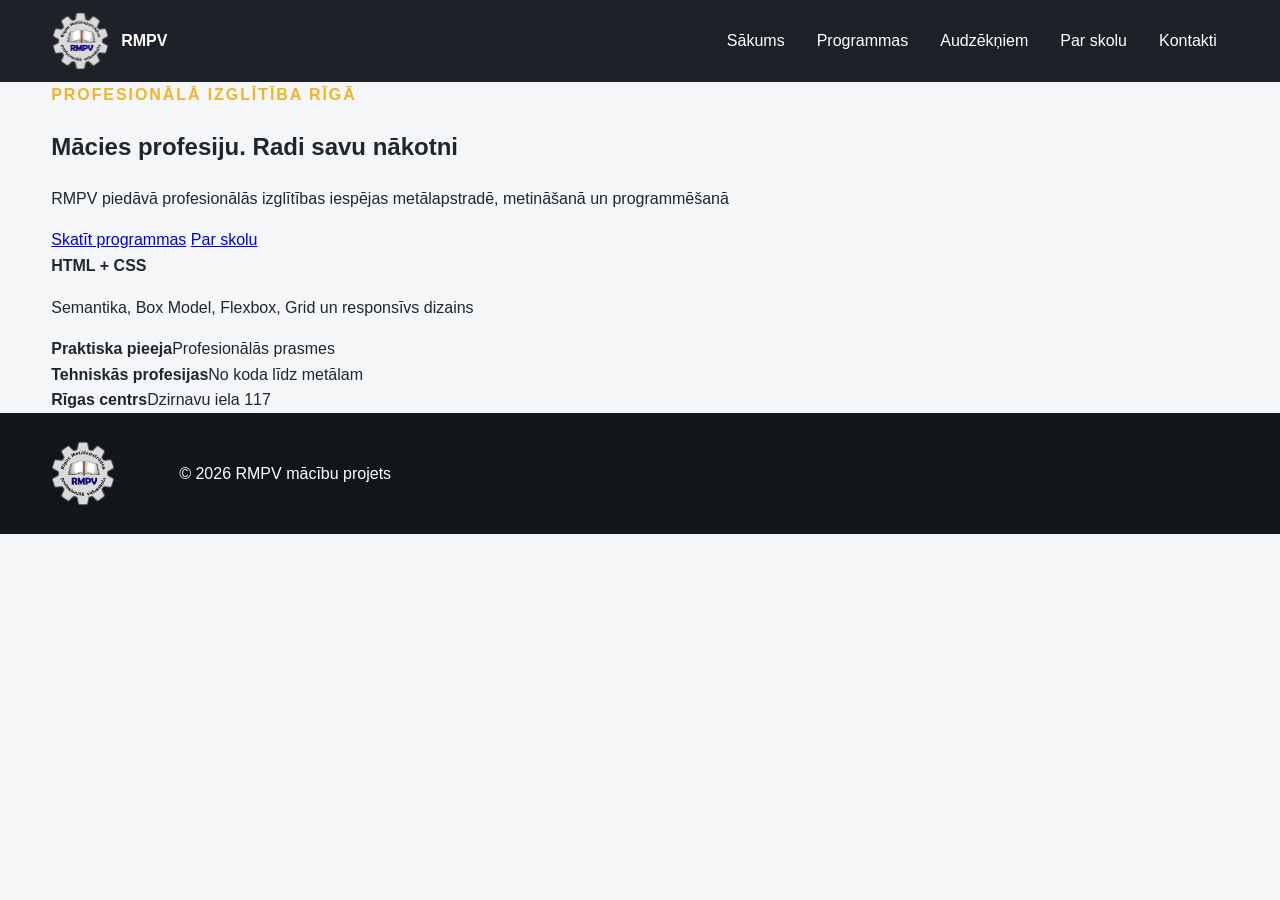
<file: index.html>
<!DOCTYPE html>
<html lang="lv">
<head>
    <meta charset="UTF-8">
    <meta name="viewport" content="width=device-width, initial-scale=1.0">
    <meta name="description" content="RMPV HTML un CSS macību projekts">
    <meta name="keywords" content="RMPV, HTML, CSS, programmēšana">
    <title>RMPV | Mācību projekts</title>
    <link rel="icon" href="assets/favicon.svg" type="image/svg+xml">
    <link rel="stylesheet" href="css/main.css">
</head>
<body>
    <header class="site-header">
        <div class="container navbar">
            <a class="brand" href="index.html">
                <img class="brand-logo" src="assets/rmpv-logo.png" alt="RMPV logotips">
                <span>RMPV</span>
            </a>

            <nav aria-label="Galvenā navigācija">
                <ul class="nav-links">
                    <li><a class="active" aria-current="page" href="index.html">Sākums</a></li>
                    <li><a href="programmas.html">Programmas</a></li>
                    <li><a href="audzekniem.html">Audzēkņiem</a></li>
                    <li><a href="par-skolu.html">Par skolu</a></li>
                    <li><a href="kontakti.html">Kontakti</a></li>
                </ul>
            </nav>
        </div>
    </header>
    <main id="sakums">
        <section class="hero">
            <div class="container hero-grid">
                <div>
                    <span class="eyebrow">Profesionālā izglītība Rīgā</span>
                    <h1>Mācies profesiju. Radi savu nākotni</h1>
                    <p>RMPV piedāvā profesionālās izglītības iespējas metālapstradē, metināšanā un programmēšanā</p>
                    <div class="hero-actions">
                        <a class="btn btn-primary" href="programmas.html">Skatīt programmas</a>
                        <a class="btn btn-ghost" href="par-skolu.html">Par skolu</a>
                    </div> 
                </div>
            
                <div class="hero-panel">
                    <strong>HTML + CSS</strong>
                    <p>Semantika, Box Model, Flexbox, Grid un responsīvs dizains</p>
                </div>
            </div>
        </section>

        <section class="feature-strip">
            <div class="container features">
                <div><strong>Praktiska pieeja</strong><span>Profesionālās prasmes</span></div>
                <div><strong>Tehniskās profesijas</strong><span>No koda līdz metālam</span></div>
                <div><strong>Rīgas centrs</strong><span>Dzirnavu iela 117</span></div>
            </div>
        </section>
    </main>

    <footer class="site-footer">
        <div class="container footer-row">
            <img src="assets/rmpv-logo.png" alt="RMPV logotips">
            <p>&copy; 2026 RMPV mācību projets</p>
        </div>
    </footer>
    
</body>
</html>
</file>
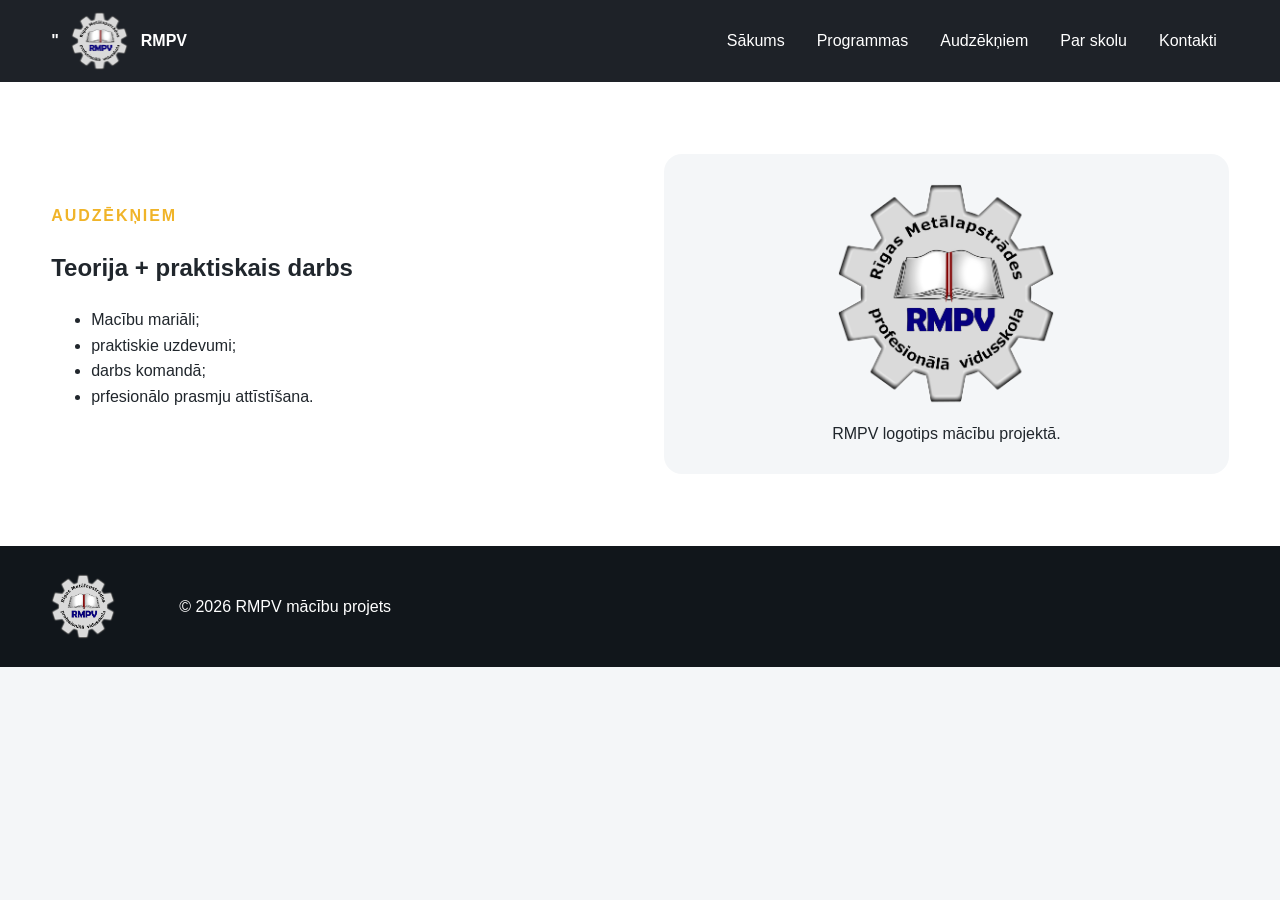
<file: audzekniem.html>
<!DOCTYPE html>
<html lang="lv">
<head>
    <meta charset="UTF-8">
    <meta name="viewport" content="width=device-width, initial-scale=1.0">
    <meta name="description" content="RMPV HTML un CSS macību projekts">
    <meta name="keywords" content="RMPV, HTML, CSS, programmēšana">
    <title>RMPV | Audzēkņiem</title>
    <link rel="icon" href="assets/favicon.svg" type="image/svg+xml">
	<link rel="stylesheet" href="css/main.css">
    <link rel="stylesheet" href="css/audzekniem.css">
</head>
<body>
    <header class="site-header">
        <div class="container navbar">
            <a class="brand" href="index.html">"
                <img class="brand-logo" src="assets/rmpv-logo.png" alt="RMPV logotips">
                <span>RMPV</span>
            </a>

            <nav aria-label="Galvenā navigācija">
                <ul class="nav-links">
                    <li><a href="index.html">Sākums</a></li>
                    <li><a href="programmas.html">Programmas</a></li>
                    <li><a class="active" aria-current="page" href="audzekniem.html">Audzēkņiem</a></li>
                    <li><a href="par-skolu.html">Par skolu</a></li>
                    <li><a href="kontakti.html">Kontakti</a></li>
                </ul>
            </nav>
        </div>
    </header>

    <main>
        <section class="section alt" id="audzekniem">
            <div class="container two-col">
                <div>
                    <span class="eyebrow">Audzēkņiem</span>
                    <h2>Teorija + praktiskais darbs</h2>
                    <ul>
                        <li>Macību mariāli;</li>
                        <li>praktiskie uzdevumi;</li>
                        <li>darbs komandā;</li>
                        <li>prfesionālo prasmju attīstīšana.</li>
                    </ul>
                </div>
                <figure class="logo-card">
                    <img src="assets/rmpv-logo.png" alt="RMPV logotips">
                    <figcaption>RMPV logotips mācību projektā.</figcaption>
                </figure>
            </div>
        </section>

    </main>

    <footer class="site-footer">
        <div class="container footer-row">
            <img src="assets/rmpv-logo.png" alt="RMPV logotips">
            <p>&copy; 2026 RMPV mācību projets</p>
        </div>
    </footer>
</body>
</html>
</file>
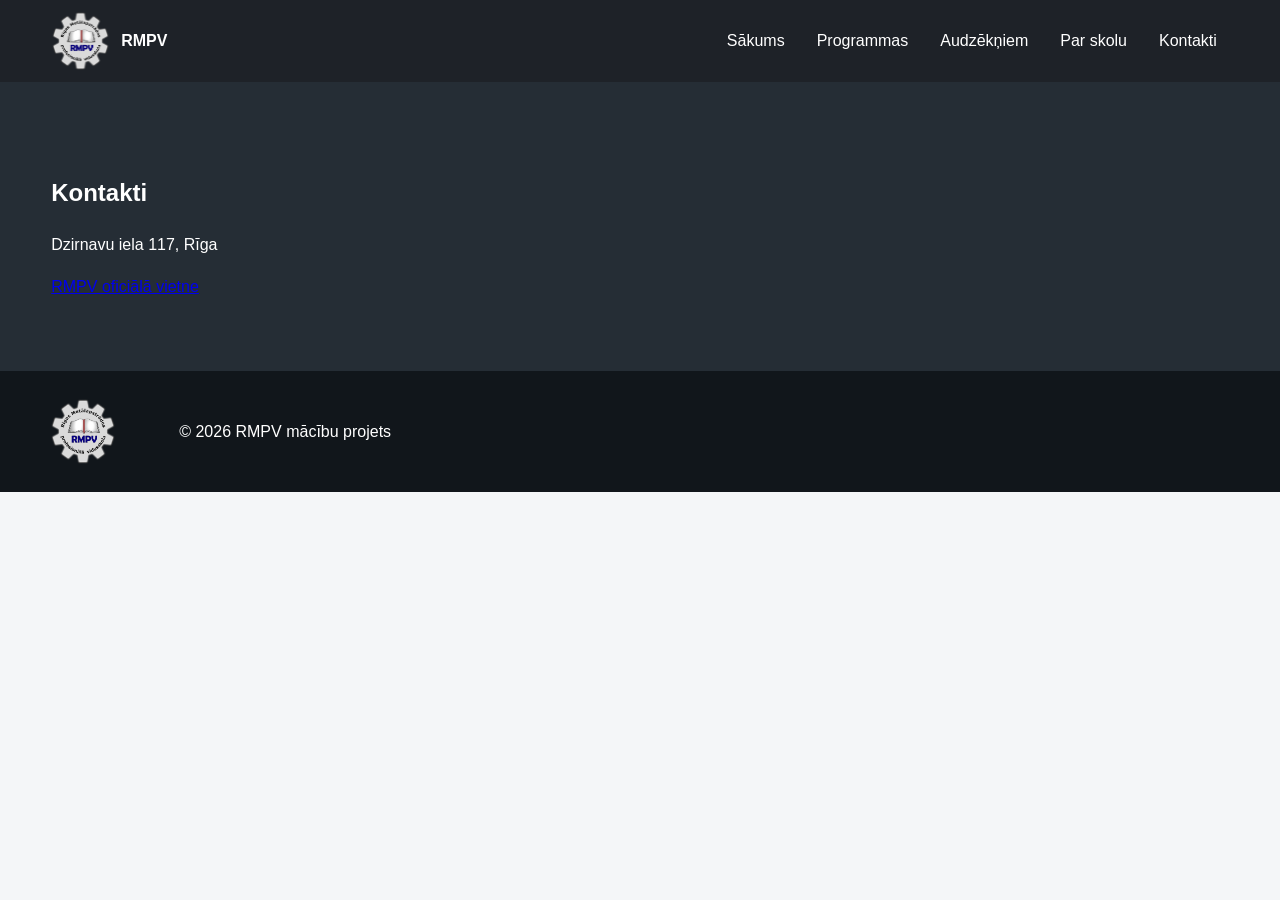
<file: kontakti.html>
<!DOCTYPE html>
<html lang="lv">
<head>
    <meta charset="UTF-8">
    <meta name="viewport" content="width=device-width, initial-scale=1.0">
    <meta name="description" content="RMPV HTML un CSS macību projekts">
    <meta name="keywords" content="RMPV, HTML, CSS, programmēšana">
    <title>RMPV | Kontakti</title>
    <link rel="icon" href="assets/favicon.svg" type="image/svg+xml">
	<link rel="stylesheet" href="css/main.css">
	<link rel="stylesheet" href="css/kontakti.css">

</head>
<body>
    <header class="site-header">
        <div class="container navbar">
            <a class="brand" href="index.html">
                <img class="brand-logo" src="assets/rmpv-logo.png" alt="RMPV logotips">
                <span>RMPV</span>
            </a>

            <nav aria-label="Galvenā navigācija">
                <ul class="nav-links">
                    <li><a href="index.html">Sākums</a></li>
                    <li><a href="programmas.html">Programmas</a></li>
                    <li><a href="audzekniem.html">Audzēkņiem</a></li>
                    <li><a href="par-skolu.html">Par skolu</a></li>
                    <li><a class="active" aria-current="page" href="kontakti.html">Kontakti</a></li>
                </ul>
            </nav>
        </div>
    </header>

    <main>
        <section class="section contact" id="kontakti">
            <div class="container">
                <h2>Kontakti</h2>
                <p>Dzirnavu iela 117, Rīga</p>
                <a href="https://www.rmpv.lv/" target="_blank" rel="noopener">RMPV oficiālā vietne</a>
            </div>
        </section>
    </main>
    
    <footer class="site-footer">
        <div class="container footer-row">
            <img src="assets/rmpv-logo.png" alt="RMPV logotips">
            <p>&copy; 2026 RMPV mācību projets</p>
        </div>
    </footer>
</body>
</html>
</file>
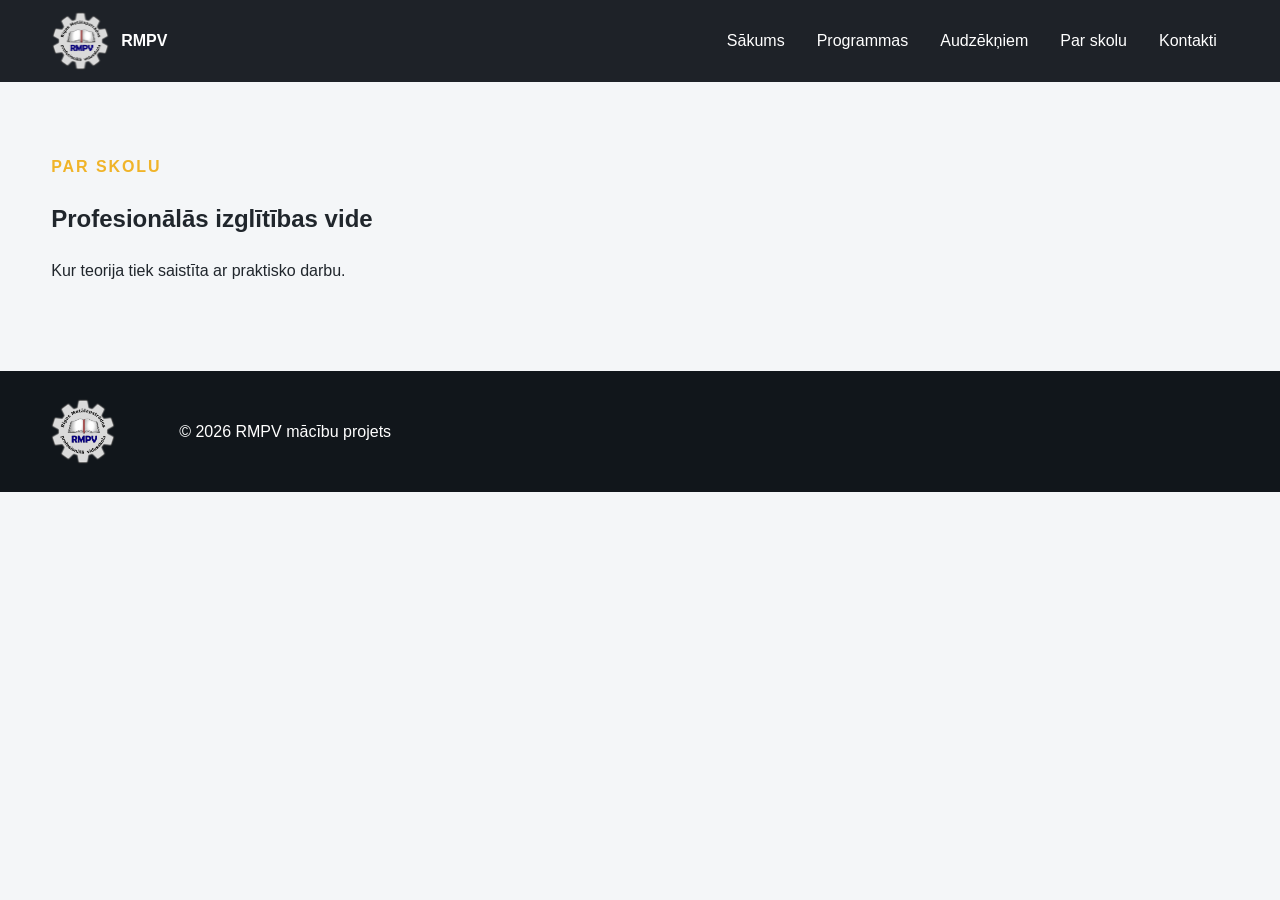
<file: par-skolu.html>
<!DOCTYPE html>
<html lang="lv">
<head>
    <meta charset="UTF-8">
    <meta name="viewport" content="width=device-width, initial-scale=1.0">
    <meta name="description" content="RMPV HTML un CSS macību projekts">
    <meta name="keywords" content="RMPV, HTML, CSS, programmēšana">
    <title>RMPV | Par skolu</title>
    <link rel="icon" href="assets/favicon.svg" type="image/svg+xml">
	<link rel="stylesheet" href="css/main.css">
</head>
<body>
    <header class="site-header">
        <div class="container navbar">
            <a class="brand" href="index.html">
                <img class="brand-logo" src="assets/rmpv-logo.png" alt="RMPV logotips">
                <span>RMPV</span>
            </a>

            <nav aria-label="Galvenā navigācija">
                <ul class="nav-links">
                    <li><a href="index.html">Sākums</a></li>
                    <li><a href="programmas.html">Programmas</a></li>
                    <li><a href="audzekniem.html">Audzēkņiem</a></li>
                    <li><a class="active" aria-current="page" href="par-skolu.html">Par skolu</a></li>
                    <li><a href="kontakti.html">Kontakti</a></li>
                </ul>
            </nav>
        </div>
    </header>

    <main>
        <section class="section" id="par-skolu">
            <div class="container">
                <span class="eyebrow">Par skolu</span>
                <h2>Profesionālās izglītības vide</h2>
                <p>Kur teorija tiek saistīta ar praktisko darbu.</p>
            </div>
        </section>

    </main>
    
    <footer class="site-footer">
        <div class="container footer-row">
            <img src="assets/rmpv-logo.png" alt="RMPV logotips">
            <p>&copy; 2026 RMPV mācību projets</p>
        </div>
    </footer>
</body>
</html>
</file>
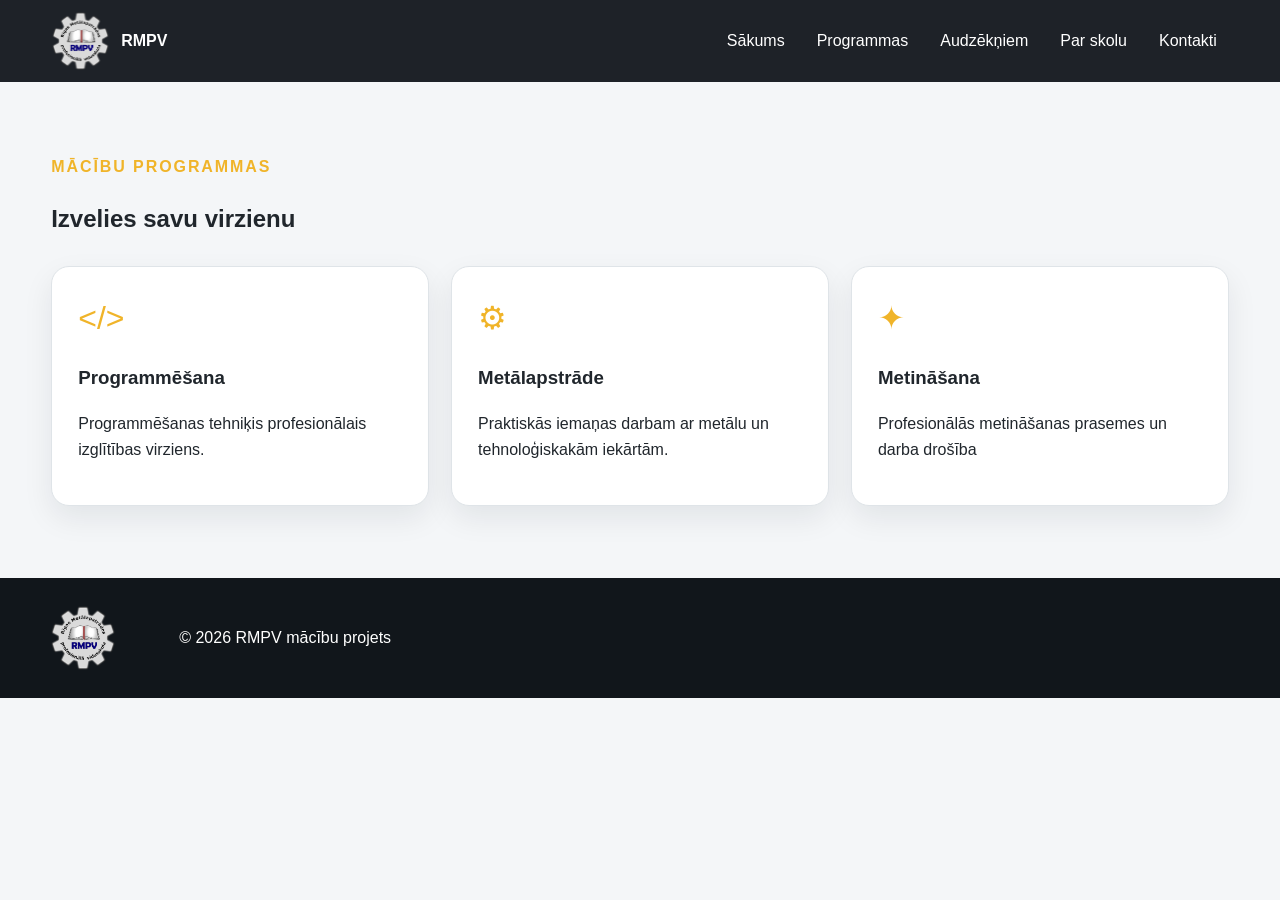
<file: programmas.html>
<!DOCTYPE html>
<html lang="lv">
<head>
    <meta charset="UTF-8">
    <meta name="viewport" content="width=device-width, initial-scale=1.0">
    <meta name="description" content="RMPV HTML un CSS macību projekts">
    <meta name="keywords" content="RMPV, HTML, CSS, programmēšana">
    <title>RMPV | Programmas</title>
    <link rel="icon" href="assets/favicon.svg" type="image/svg+xml">
	<link rel="stylesheet" href="css/main.css">
    <link rel="stylesheet" href="css/programmas.css">
</head>
<body>
    <header class="site-header">
        <div class="container navbar">
            <a class="brand" href="index.html">
                <img class="brand-logo" src="assets/rmpv-logo.png" alt="RMPV logotips">
                <span>RMPV</span>
            </a>

            <nav aria-label="Galvenā navigācija">
                <ul class="nav-links">
                    <li><a href="index.html">Sākums</a></li>
                    <li><a class="active" aria-current="page" href="programmas.html">Programmas</a></li>
                    <li><a href="audzekniem.html">Audzēkņiem</a></li>
                    <li><a href="par-skolu.html">Par skolu</a></li>
                    <li><a href="kontakti.html">Kontakti</a></li>
                </ul>
            </nav>
        </div>
    </header>

    <main>
        <section class="section" id="programmas">
            <div class="container">
                <span class="eyebrow">Mācību programmas</span>
                <h2>Izvelies savu virzienu</h2>
                <div class="card-grid">
                    <article class="card">
                        <div class="card-icon">&lt;/&gt;</div>
                        <h3>Programmēšana</h3>
                        <p>Programmēšanas tehniķis profesionālais izglītības virziens.</p>
                    </article>
                    <article class="card">
                        <div class="card-icon">⚙</div>
                        <h3>Metālapstrāde</h3>
                        <p>Praktiskās iemaņas darbam ar metālu un tehnoloģiskakām iekārtām.</p>
                    </article>
                    <article class="card">
                        <div class="card-icon">✦</div>
                        <h3>Metināšana</h3>
                        <p>Profesionālās metināšanas prasemes un darba drošība</p>
                    </article>
                </div>
            </div>
        </section>
    </main>
    
    <footer class="site-footer">
        <div class="container footer-row">
            <img src="assets/rmpv-logo.png" alt="RMPV logotips">
            <p>&copy; 2026 RMPV mācību projets</p>
        </div>
    </footer>
</body>
</html>
</file>
<file: css/main.css>
* {
    box-sizing: border-box;
}

html {
    scroll-behavior: smooth;
}

body {
    margin: 0;
    font-family: Arial, sans-serif;
    line-height: 1.6;
    color: #20262c;
    background: #f4f6f8;
}

img {
    display: block;
    max-width: 100%;
}

.site-header {
    position: sticky;
    top: 0;
    z-index: 10;
    background: rgba(21, 26, 32, 0.96);
}

.container {
    width: min(92%, 1180px);
    margin-inline: auto;
}

.navbar {
    min-height: 82px;
    display: flex;
    align-items: center;
    justify-content: space-between;
    gap: 24px;
}

.brand {
    display: flex;
    align-items: center;
    gap: 12px;
    color: white;
    font-weight: 800;
    text-decoration: none;
}

.brand-logo {
    width: 58px;
    height: 58px;
    object-fit: contain;
}

.nav-links {
    display: flex;
    flex-wrap: wrap;
    gap: 8px;
    margin: 0;
    padding: 0;
    list-style: none;
}

.nav-links a {
    padding: 10px 12px;
    color: white;
    text-decoration: none;
    border-radius: 10px;
}

.nav-links a:hover,
.nav-links a:focus {
    color: rgb(225, 207, 9);
    background: rgba(240, 180, 41, 0.14);
}

.section {
    padding: 72px 0;
}

.eyebrow {	/* nav failā kontakti.html */
    color: #f0b429;
    font-weight: 900;
    letter-spacing: 0.12em;
    text-transform: uppercase;
}

.site-footer {
    padding: 28px 0;
    color: white;
    background: #11161b;
}

.footer-row {
    display: flex;
    align-items: center;
    gap: 64px;
}

.footer-row img {
    width: 64px;
}

@media (max-width: 800px) {
    .navbar {
        padding: 14px 0;
        flex-direction: column;
    }

    .nav-links {
        justify-content: center;
    }

    .features {
        flex-direction: column;
    }

}
</file>
<file: css/audzekniem.css>
.alt {
    background: white;
}

.logo-card {
    margin: 0;
    padding: 28px;
    text-align: center;
    background: #f4f6f8;
    border-radius: 18px;
}

.logo-card img {
    width: 220px;
    margin: 0 auto 16px;
}

.two-col {
    display: grid;
    grid-template-columns: 1fr 1fr;
    align-items: center;
    gap: 48px;
}

@media (max-width: 800px) {
    .two-col {
        grid-template-columns: 1fr;
    } 
}
</file>
<file: css/kontakti.css>
.contact {
	color: white;
	background: #252d35;
}
</file>
<file: css/programmas.css>
.card {
    padding: 26px;
    background: white;
    border: 1px solid #dfe4e8;
    border-radius: 18px;
    box-shadow: 0 12px 30px rgba(15, 23, 42, 0.08);
}

.card-grid {
    display: grid;
    grid-template-columns: repeat(3, 1fr);
    gap: 22px;
    margin-top: 28px;
}

.card-icon {
    font-size: 2rem;
    color: #f0b429;
}

@media (max-width: 800px) {
    .card-grid {
        grid-template-columns: 1fr;
    }
}
</file>
